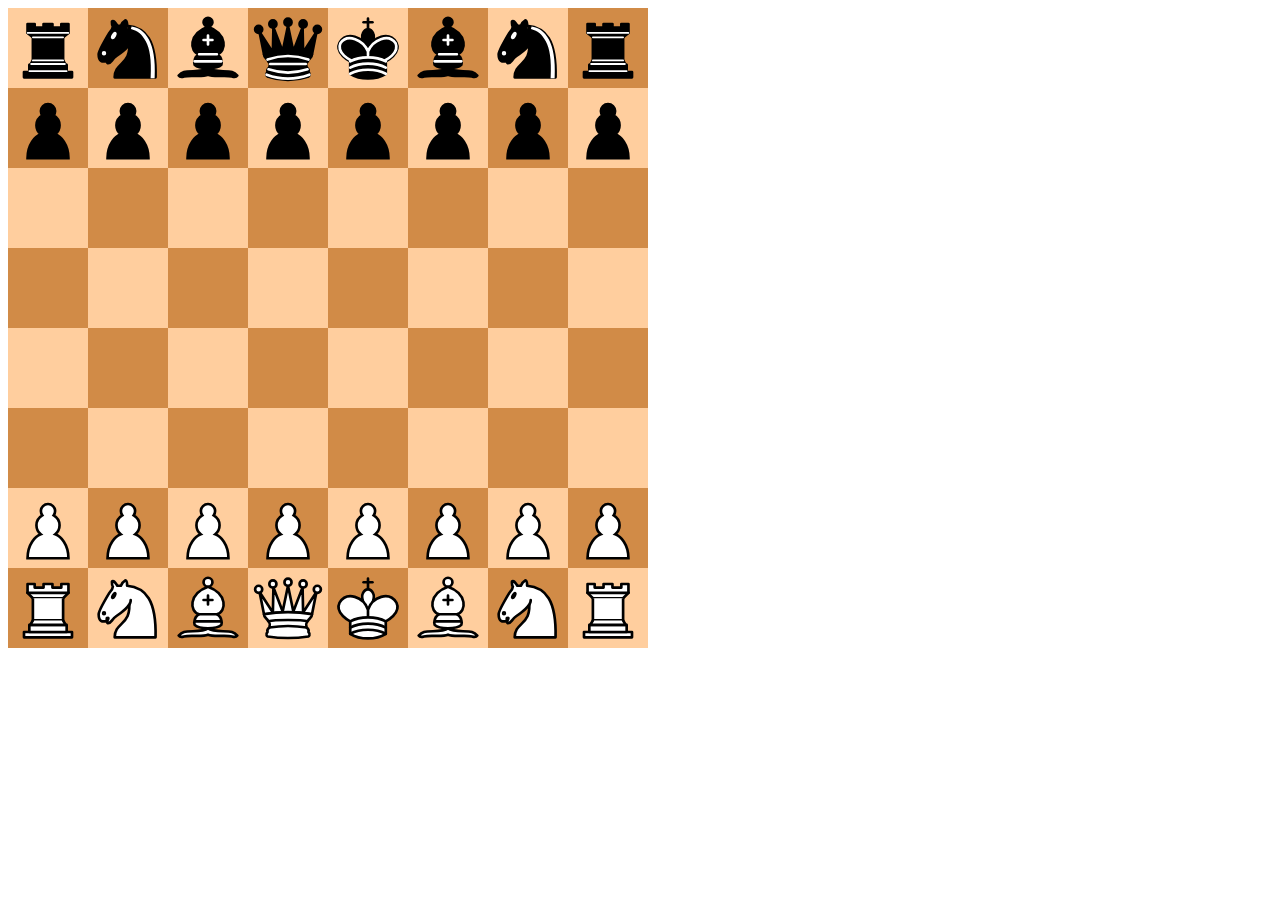
<file: index.html>
<!DOCTYPE html>
<html>
  <head>
    <meta charset="utf-8" />
    <title>Andrew's Chess Engine</title>
    <link rel="stylesheet" href="style.css" />
  </head>
  <body>
    <noscript
      >This page contains webassembly and javascript content, please enable
      javascript in your browser.</noscript
    >
    <script src="./bootstrap.js"></script>
    <div>
      <table class="board">
        <tbody>
          <tr id="rankIndex0"></tr>
          <tr id="rankIndex1"></tr>
          <tr id="rankIndex2"></tr>
          <tr id="rankIndex3"></tr>
          <tr id="rankIndex4"></tr>
          <tr id="rankIndex5"></tr>
          <tr id="rankIndex6"></tr>
          <tr id="rankIndex7"></tr>
        </tbody>
      </table>
      <div id="promotionPieces"></div>
    </div>
  </body>
</html>
</file>
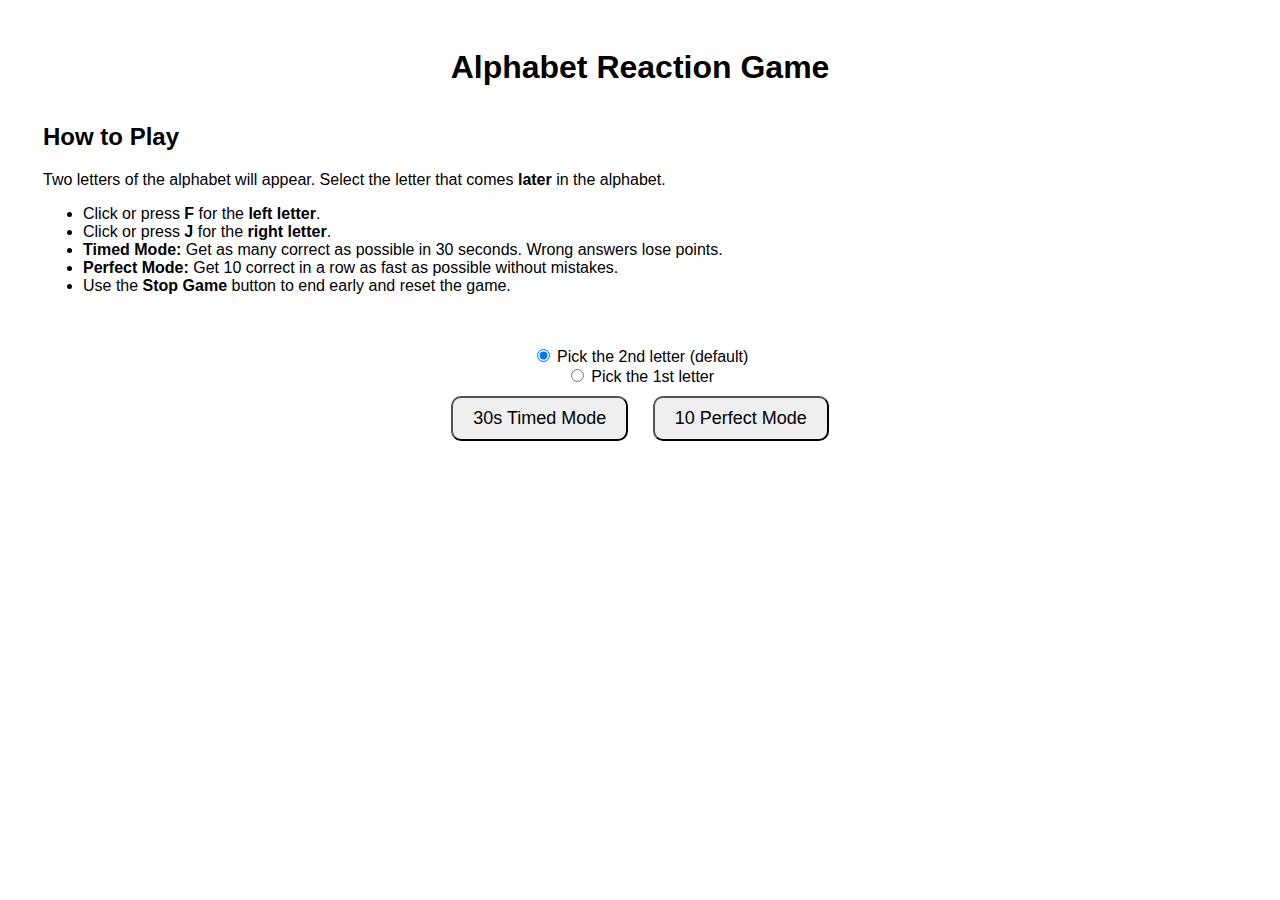
<file: alphabet-game/index.html>
<!DOCTYPE html>
<html lang="en">
<head>
  <meta charset="UTF-8" />
  <meta name="viewport" content="width=device-width, initial-scale=1.0" />
  <title>Alphabet Reaction Game</title>
  <link rel="stylesheet" href="styles.css" />
  <script defer src="../umami-script.js" data-website-id="be7b3cfb-305a-48ad-bcc3-3ecf6bc0f2a4"></script>
</head>
<body>
  <h1>Alphabet Reaction Game</h1>

  <div id="instructions">
    <h2>How to Play</h2>
    <p>Two letters of the alphabet will appear. Select the letter that comes <strong>later</strong> in the alphabet.</p>
    <ul>
      <li>Click or press <strong>F</strong> for the <strong>left letter</strong>.</li>
      <li>Click or press <strong>J</strong> for the <strong>right letter</strong>.</li>
      <li><strong>Timed Mode:</strong> Get as many correct as possible in 30 seconds. Wrong answers lose points.</li>
      <li><strong>Perfect Mode:</strong> Get 10 correct in a row as fast as possible without mistakes.</li>
      <li>Use the <strong>Stop Game</strong> button to end early and reset the game.</li>
    </ul>
  </div>

  <div id="letterRuleSelect">
    <label>
      <input type="radio" name="letterRule" value="second" checked>
      Pick the 2nd letter (default)
    </label>
    <br>
    <label>
      <input type="radio" name="letterRule" value="first">
      Pick the 1st letter
    </label>
  </div>

  <div class="mode-select" id="modeSelect">
    <button id="timedBtn">30s Timed Mode</button>
    <button id="perfectBtn">10 Perfect Mode</button>
  </div>

  <button id="stopBtn" class="hidden">Stop Game</button>

  <div id="countdown" class="hidden"></div>

  <div id="game" class="hidden">
    <div id="letters"></div>
    <div class="choices" class="hidden">
      <button id="choiceA"></button>
      <button id="choiceB"></button>
    </div>
    <div id="stats"></div>
  </div>

  <script src="game.js"></script>
</body>
</html>
</file>
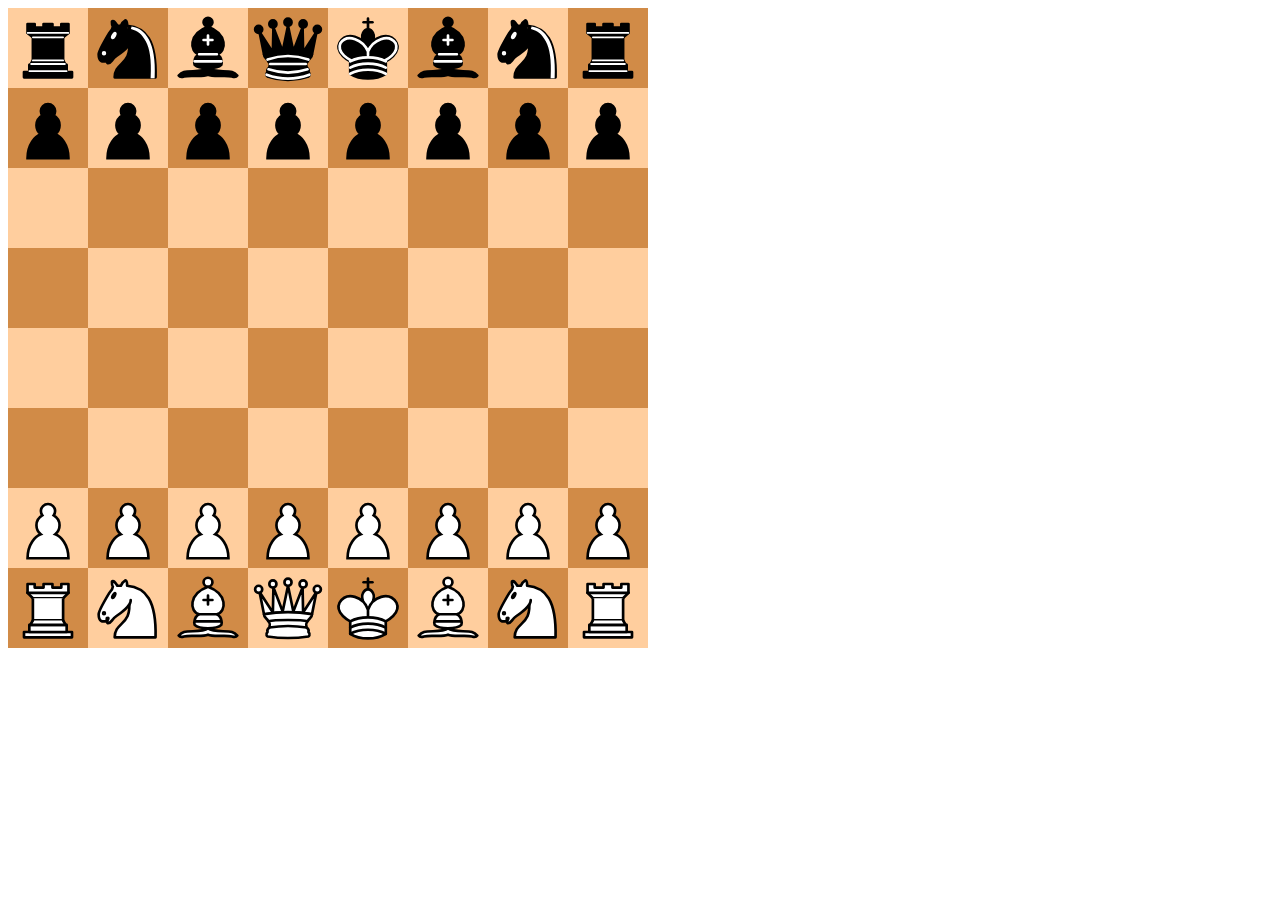
<file: chess/index.html>
<!DOCTYPE html>
<html>
  <head>
    <meta charset="utf-8" />
    <title>Andrew's Chess Engine</title>
    <link rel="stylesheet" href="style.css" />
    <script defer src="../umami-script.js" data-website-id="be7b3cfb-305a-48ad-bcc3-3ecf6bc0f2a4"></script>
  </head>
  <body>
    <noscript
      >This page contains webassembly and javascript content, please enable
      javascript in your browser.</noscript
    >
    <script src="./bootstrap.js"></script>
    <div>
      <table class="board">
        <tbody>
          <tr id="rankIndex0"></tr>
          <tr id="rankIndex1"></tr>
          <tr id="rankIndex2"></tr>
          <tr id="rankIndex3"></tr>
          <tr id="rankIndex4"></tr>
          <tr id="rankIndex5"></tr>
          <tr id="rankIndex6"></tr>
          <tr id="rankIndex7"></tr>
        </tbody>
      </table>
      <div id="promotionPieces"></div>
    </div>
  </body>
</html>
</file>
<file: style.css>
.board {
  border-collapse: collapse;
}

.board tr {
  font-size: 4rem;
}

.board tr:nth-child(even) td:nth-child(even),
.board tr:nth-child(odd) td:nth-child(odd) {
  background-color: #ffce9e;
}

.board tr:nth-child(odd) td:nth-child(even),
.board tr:nth-child(even) td:nth-child(odd) {
  background-color: #d18b47;
}

.board td {
  padding: 0;
  height: 5rem;
  width: 5rem;
  text-align: center;
  vertical-align: middle;
}

.board td img {
  height: 5rem;
  display: block;
}

.board tr:nth-child(even) td:nth-child(even).source_square,
.board tr:nth-child(odd) td:nth-child(odd).source_square {
  background-color: #dfb48a;
}

.board tr:nth-child(odd) td:nth-child(even).source_square,
.board tr:nth-child(even) td:nth-child(odd).source_square {
  background-color: #b67938;
}

.board td.target_square {
  background-image: radial-gradient(circle, rgba(0,0,0,0.3) 35%, rgba(0,0,0,0) 35%);
  background-image: -webkit-radial-gradient(circle, rgba(0,0,0,0.3) 35%, rgba(0,0,0,0) 35%);
  background-blend-mode: multiply;
}

.board tr:nth-child(even) td:nth-child(even).king_check,
.board tr:nth-child(odd) td:nth-child(odd).king_check {
  background: -webkit-radial-gradient(circle, red, #ffce9e);
}

.board tr:nth-child(odd) td:nth-child(even).king_check,
.board tr:nth-child(even) td:nth-child(odd).king_check {
  background: -webkit-radial-gradient(circle, red, #b67938);
}
</file>
<file: alphabet-game/styles.css>
body {
  font-family: Arial, sans-serif;
  background: var(--bg);
  color: var(--fg);
  text-align: center;
  padding: 20px;
}

.hidden {
  display: none;
}

button {
  padding: 10px 20px;
  margin: 10px;
  font-size: 18px;
  border-radius: 10px;
  cursor: pointer;
}

#letters {
  font-size: 60px;
  font-weight: bold;
  margin: 40px 0;
}

#instructions {
  background: rgba(255, 255, 255, 0.1);
  padding: 15px;
  border-radius: 10px;
  margin-bottom: 20px;
  text-align: left;
}

#instructions h2 {
  margin-top: 0;
}

#countdown {
  font-size: 72px;
  font-weight: bold;
  text-align: center;
  margin-top: 20px;
  animation: pop 1s ease-in-out infinite;
}

@keyframes pop {
  0% {
    transform: scale(1);
    opacity: 1;
  }

  50% {
    transform: scale(1.3);
    opacity: 0.7;
  }

  100% {
    transform: scale(1);
    opacity: 1;
  }
}
</file>
<file: chess/style.css>
.board {
  border-collapse: collapse;
}

.board tr {
  font-size: 4rem;
}

.board tr:nth-child(even) td:nth-child(even),
.board tr:nth-child(odd) td:nth-child(odd) {
  background-color: #ffce9e;
}

.board tr:nth-child(odd) td:nth-child(even),
.board tr:nth-child(even) td:nth-child(odd) {
  background-color: #d18b47;
}

.board td {
  padding: 0;
  height: 5rem;
  width: 5rem;
  text-align: center;
  vertical-align: middle;
}

.board td img {
  height: 5rem;
  display: block;
}

.board tr:nth-child(even) td:nth-child(even).source_square,
.board tr:nth-child(odd) td:nth-child(odd).source_square {
  background-color: #dfb48a;
}

.board tr:nth-child(odd) td:nth-child(even).source_square,
.board tr:nth-child(even) td:nth-child(odd).source_square {
  background-color: #b67938;
}

.board td.target_square {
  background-image: radial-gradient(circle, rgba(0,0,0,0.3) 35%, rgba(0,0,0,0) 35%);
  background-image: -webkit-radial-gradient(circle, rgba(0,0,0,0.3) 35%, rgba(0,0,0,0) 35%);
  background-blend-mode: multiply;
}

.board tr:nth-child(even) td:nth-child(even).king_check,
.board tr:nth-child(odd) td:nth-child(odd).king_check {
  background: -webkit-radial-gradient(circle, red, #ffce9e);
}

.board tr:nth-child(odd) td:nth-child(even).king_check,
.board tr:nth-child(even) td:nth-child(odd).king_check {
  background: -webkit-radial-gradient(circle, red, #b67938);
}
</file>
